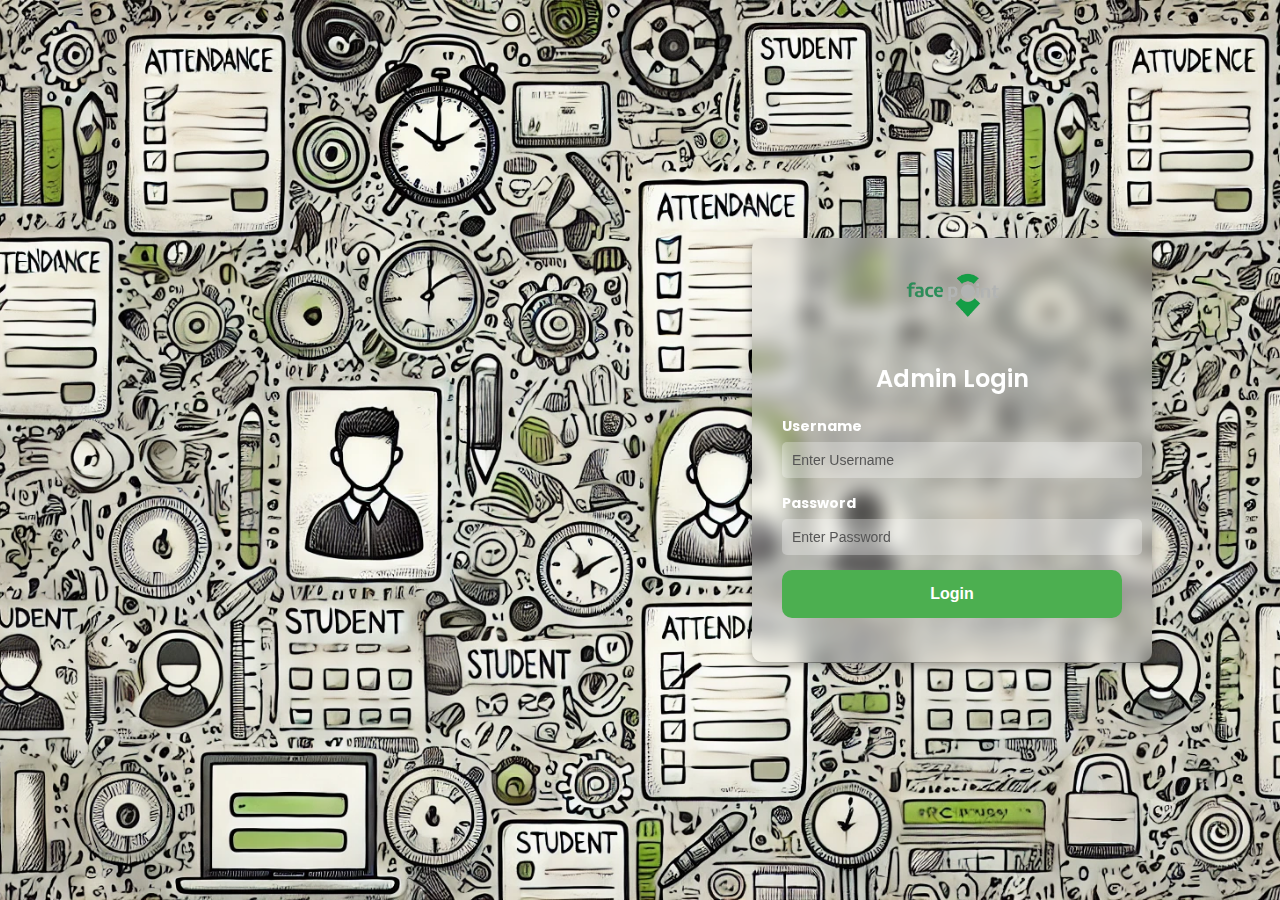
<file: admin.html>
<!DOCTYPE html>
<html lang="en">
<head>
    <meta charset="UTF-8">
    <meta name="viewport" content="width=device-width, initial-scale=1.0">
    <title>Admin Login | face point</title>
    <link rel="stylesheet" href="admin.css">
</head>
<body>
    <div class="container">
        <div class="login-box">
            <img src="logo3.png" alt="face point Logo" class="logo">
            <h2>Admin Login</h2>
            <form id="loginForm">
                <div class="input-group">
                    <label for="username">Username</label>
                    <input type="text" id="username" placeholder="Enter Username" required>
                </div>
                <div class="input-group">
                    <label for="password">Password</label>
                    <input type="password" id="password" placeholder="Enter Password" required>
                </div>
                <button type="submit">Login</button>
                <p id="error-message"></p>
            </form>
        </div>
    </div>
    <script src="admin.js"></script>
</body>
</html>
</file>
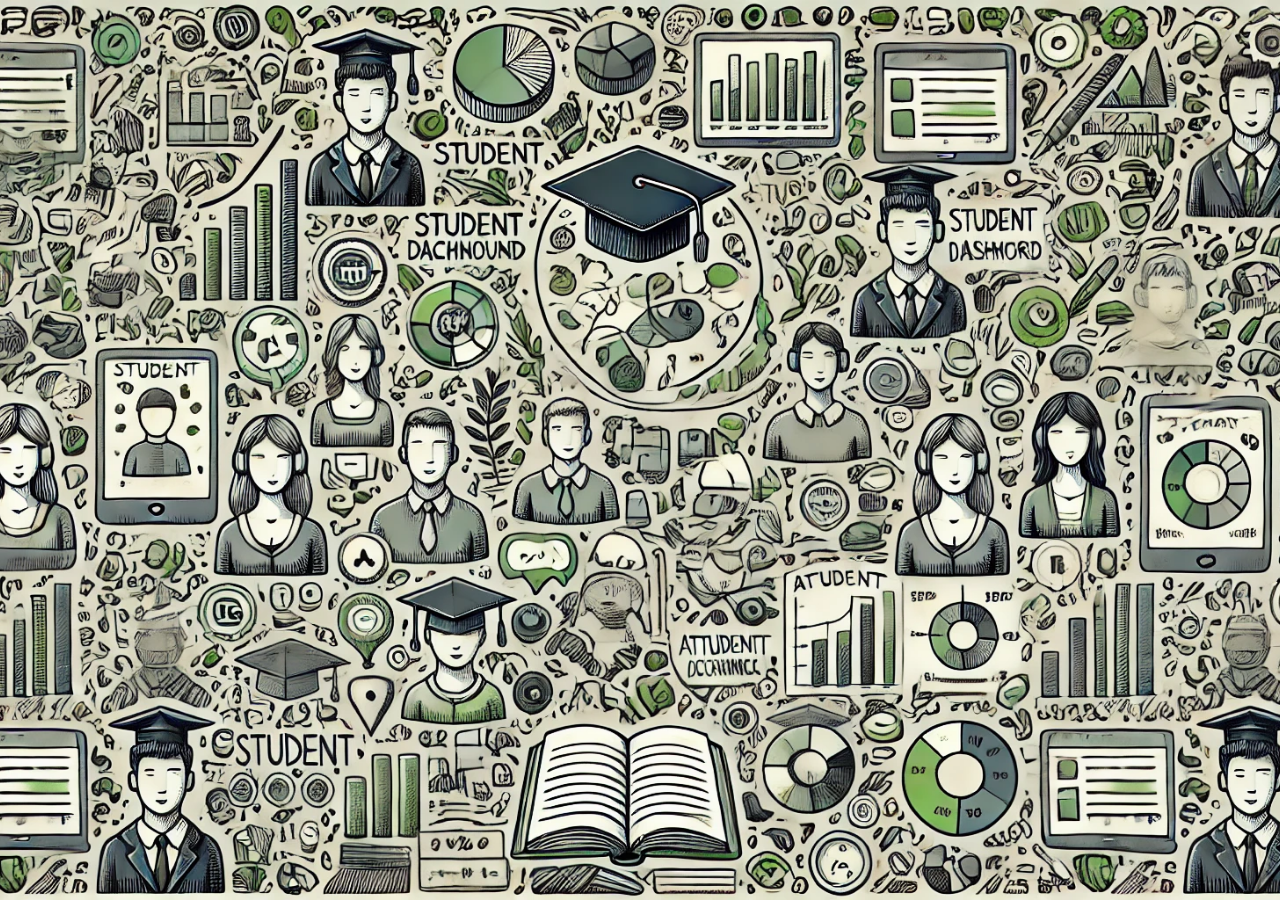
<file: student.html>
<!DOCTYPE html>
<html lang="en">
<head>
    <meta charset="UTF-8">
    <meta name="viewport" content="width=device-width, initial-scale=1.0">
    <title>student Login | face point</title>
    <link rel="stylesheet" href="student.css">
</head>
<body>
    <div class="container">
        <div class="login-box">
            <img src="logo3.png" alt="face point Logo" class="logo">
            <h2>student Login</h2>
            <form id="loginForm">
                <div class="input-group">
                    <label for="username">Enrollment no.</label>
                    <input type="text" id="username" placeholder="Enter Enrollment" required>
                </div>
                <div class="input-group">
                    <label for="password">Password</label>
                    <input type="password" id="password" placeholder="Enter Password" required>
                </div>
                <button type="submit">Login</button>
                <p id="error-message"></p>
            </form>
        </div>
    </div>
    <script src="student.js"></script>
</body>
</html>
</file>
<file: admin.css>
@import url('https://fonts.googleapis.com/css2?family=Poppins:wght@300;400;600&display=swap');

body {
    margin: 0;
    padding: 0;
    font-family: 'Poppins', sans-serif;
    background: url('admin\ login.webp') no-repeat center center/cover;
    height: 100vh;
    display: flex;
    align-items: center;
    justify-content: flex-end;
    padding-right: 10%;
}

.container {
    width: 400px;
}

.login-box {
    background: rgba(255, 255, 255, 0.2);
    padding: 30px;
    border-radius: 10px;
    backdrop-filter: blur(10px);
    text-align: center;
    box-shadow: 0 4px 10px rgba(0, 0, 0, 0.3);
    color: #fff;
}

.logo {
    width: 100px;
    margin-bottom: 10px;
}

h2 {
    font-weight: 600;
    margin-bottom: 20px;
}

.input-group {
    margin-bottom: 15px;
    text-align: left;
}

.input-group label {
    display: block;
    font-size: 14px;
    font-weight: bold;
    color: #fff;
}

.input-group input {
    width: 100%;
    padding: 10px;
    margin-top: 5px;
    border: none;
    border-radius: 5px;
    background: rgba(255, 255, 255, 0.3);
    color: #000;
    font-size: 14px;
}

.input-group input::placeholder {
    color: #555;
}

button {
    width: 100%;
    padding: 15px;
    border: none;
    border-radius: 10px;
    background: #4CAF50;
    color: #fff;
    font-size: 16px;
    font-weight: bold;
    cursor: pointer;
    transition: 0.3s;
}

button:hover {
    background: #388E3C;
}

#error-message {
    color: red;
    font-size: 14px;
    margin-top: 10px;
}
</file>
<file: student.css>
@import url('https://fonts.googleapis.com/css2?family=Poppins:wght@300;400;600&display=swap');

body {
    margin: 0;
    padding: 0;
    font-family: 'Poppins', sans-serif;
    background: url('student\ login.webp') no-repeat center center/cover;
    height: 100vh;
    display: flex;
    align-items: center;
    justify-content: flex-end;
    padding-right: 10%;
    animation: fadeIn 1.2s ease-in-out; /* Background Fade-in */
}

/* Smooth fade-in animation */
@keyframes fadeIn {
    from { opacity: 0; }
    to { opacity: 1; }
}

.container {
    width: 400px;
}

/* Login box animation */
.login-box {
    background: #fff;  
    padding: 30px;
    border-radius: 10px;
    text-align: center;
    box-shadow: 0 4px 10px rgba(0, 0, 0, 0.3);
    color: #000;
    opacity: 0;
    transform: translateY(-20px); /* Initial position */
    animation: slideIn 0.8s ease-out forwards; /* Smooth slide-in */
}

/* Slide-in effect */
@keyframes slideIn {
    from {
        opacity: 0;
        transform: translateY(-20px);
    }
    to {
        opacity: 1;
        transform: translateY(0);
    }
}

.logo {
    width: 100px;
    margin-bottom: 10px;
}

/* Input field animation */
.input-group {
    margin-bottom: 15px;
    text-align: left;
}

.input-group label {
    display: block;
    font-size: 14px;
    font-weight: bold;
    color: #333;
}

.input-group input {
    width: 100%;
    padding: 10px;
    margin-top: 5px;
    border: 1px solid #ccc;
    border-radius: 5px;
    background: #f9f9f9;
    color: #000;
    font-size: 14px;
    transition: 0.3s ease-in-out;
}

/* Input focus effect */
.input-group input:focus {
    border-color: #4CAF50;
    box-shadow: 0 0 8px rgba(76, 175, 80, 0.6);
    outline: none;
}

/* Button Animation */
button {
    width: 100%;
    padding: 12px;
    border: none;
    border-radius: 5px;
    background: #4CAF50;
    color: #fff;
    font-size: 16px;
    font-weight: bold;
    cursor: pointer;
    transition: 0.3s ease-in-out;
    margin-top: 10px;
}

/* Button hover effect */
button:hover {
    background: #388E3C;
    transform: scale(1.05); /* Slight zoom effect */
}

/* Error message styling */
#error-message {
    color: red;
    font-size: 14px;
    margin-top: 10px;
    text-align: center;
    opacity: 0;
    animation: fadeIn 0.5s ease-in-out forwards;
}
</file>
